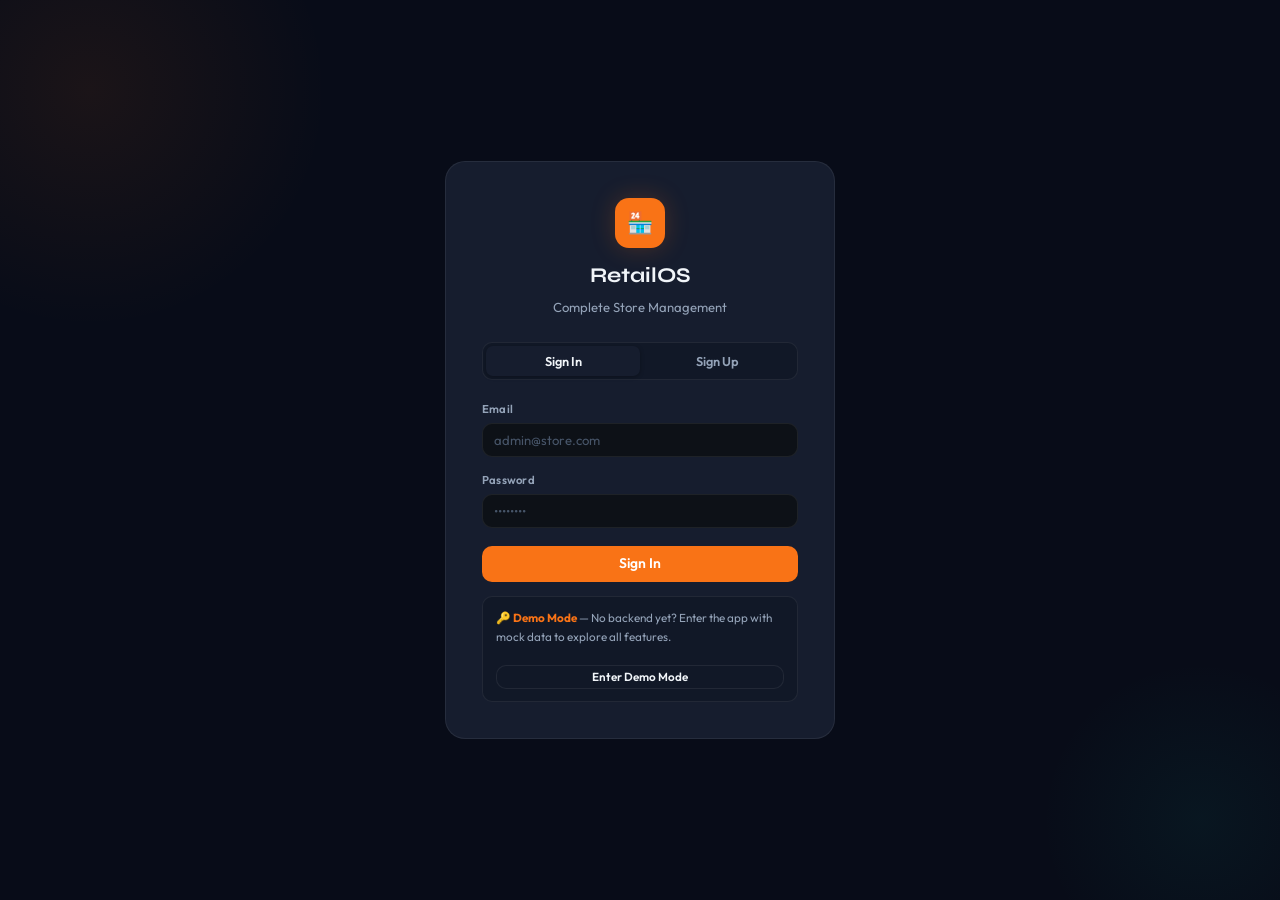
<file: frontend/index.html>
<!DOCTYPE html>
<html lang="en">
<head>
<meta charset="UTF-8"><meta name="viewport" content="width=device-width,initial-scale=1">
<title>RetailOS — Login</title>
<link rel="stylesheet" href="style.css">
</head>
<body>
<div class="auth-page">
  <div class="auth-card">
    <div style="text-align:center;margin-bottom:24px">
      <div class="a-logo-icon">🏪</div>
      <h1 class="a-title" style="margin-top:11px">RetailOS</h1>
      <p class="a-sub">Complete Store Management</p>
    </div>
    <div class="tab-btns">
      <button class="tab-btn active" onclick="switchTab('login')">Sign In</button>
      <button class="tab-btn" onclick="switchTab('signup')">Sign Up</button>
    </div>
    <!-- LOGIN -->
    <div id="login-panel" class="tab-panel active">
      <form onsubmit="handleLogin(event)">
        <div class="fg"><label class="fl">Email</label><input type="email" id="l-email" class="fc" placeholder="admin@store.com" required></div>
        <div class="fg"><label class="fl">Password</label><input type="password" id="l-pass" class="fc" placeholder="••••••••" required></div>
        <button type="submit" id="l-btn" class="btn btn-primary btn-lg" style="width:100%;justify-content:center;margin-top:4px">
          <span id="l-spin" class="spin hidden"></span> Sign In
        </button>
      </form>
      <div style="background:var(--bg-secondary);border:1px solid var(--b1);border-radius:var(--rm);padding:12px 13px;margin-top:14px;font-size:.78rem;color:var(--t2)">
        <strong style="color:var(--accent)">🔑 Demo Mode</strong> — No backend yet? Enter the app with mock data to explore all features.
        <br><br><button class="btn btn-secondary btn-sm" onclick="demoLogin()" style="width:100%;justify-content:center">Enter Demo Mode</button>
      </div>
    </div>
    <!-- SIGNUP -->
    <div id="signup-panel" class="tab-panel">
      <form onsubmit="handleSignup(event)">
        <div class="fg"><label class="fl">Full Name</label><input type="text" id="s-name" class="fc" placeholder="Rahul Sharma" required></div>
        <div class="fg"><label class="fl">Email</label><input type="email" id="s-email" class="fc" placeholder="you@store.com" required></div>
        <div class="fg"><label class="fl">Password</label><input type="password" id="s-pass" class="fc" placeholder="Min 8 characters" minlength="8" required></div>
        <div class="fg"><label class="fl">Store Name</label><input type="text" id="s-store" class="fc" placeholder="My Retail Store" required></div>
        <button type="submit" id="s-btn" class="btn btn-primary btn-lg" style="width:100%;justify-content:center;margin-top:4px">
          <span id="s-spin" class="spin hidden"></span> Create Account
        </button>
      </form>
    </div>
  </div>
</div>
<div id="toast-ct"></div>
<script src="app.js"></script>
<script>
function switchTab(t) {
  document.querySelectorAll('.tab-btn').forEach((b,i)=>b.classList.toggle('active',(i===0&&t==='login')||(i===1&&t==='signup')));
  document.getElementById('login-panel').classList.toggle('active',t==='login');
  document.getElementById('signup-panel').classList.toggle('active',t==='signup');
}
async function handleLogin(e) {
  e.preventDefault();
  const btn=document.getElementById('l-btn'), sp=document.getElementById('l-spin');
  btn.disabled=true; sp.classList.remove('hidden');
  try {
    const res = await fetch(`${CONFIG.SUPABASE_URL}/auth/v1/token?grant_type=password`,{
      method:'POST', headers:{'Content-Type':'application/json','apikey':CONFIG.SUPABASE_ANON_KEY},
      body:JSON.stringify({email:document.getElementById('l-email').value, password:document.getElementById('l-pass').value})
    });
    const data = await res.json();
    if (!res.ok) throw new Error(data.error_description||'Login failed');
    Auth.setUser(data.user, data.access_token);
    Toast.success('Welcome back!','Redirecting…');
    setTimeout(()=>window.location.href='dashboard.html',700);
  } catch(err){ Toast.error('Login Failed', err.message); }
  finally{ btn.disabled=false; sp.classList.add('hidden'); }
}
async function handleSignup(e) {
  e.preventDefault();
  const sp=document.getElementById('s-spin'); sp.classList.remove('hidden');
  try {
    const res = await fetch(`${CONFIG.SUPABASE_URL}/auth/v1/signup`,{
      method:'POST', headers:{'Content-Type':'application/json','apikey':CONFIG.SUPABASE_ANON_KEY},
      body:JSON.stringify({email:document.getElementById('s-email').value, password:document.getElementById('s-pass').value,
        data:{full_name:document.getElementById('s-name').value}})
    });
    const data = await res.json();
    if (!res.ok) throw new Error(data.error_description||'Signup failed');
    Toast.success('Account Created!','Check your email to verify.');
    setTimeout(()=>switchTab('login'),1500);
  } catch(err){ Toast.error('Signup Failed', err.message); }
  finally{ document.getElementById('s-spin').classList.add('hidden'); }
}
function demoLogin() {
  Auth.setUser({email:'demo@retailos.com',id:'demo',role:'admin'},'demo-token');
  Toast.info('Demo Mode','Loading sample store data…');
  setTimeout(()=>window.location.href='dashboard.html',600);
}
document.addEventListener('DOMContentLoaded',()=>{ if(Auth.getUser()) window.location.href='dashboard.html'; });
</script>
</body></html>
</file>
<file: frontend/style.css>
@import url('https://fonts.googleapis.com/css2?family=Syne:wght@400;500;600;700;800&family=Outfit:wght@300;400;500;600;700&display=swap');

:root {
  --bg-root:#080C18;--bg-primary:#0D1117;--bg-secondary:#111827;
  --bg-card:#161D2E;--bg-card-h:#1A2338;--bg-input:#0D1117;--bg-modal:#0F1623;
  --accent:#F97316;--accent-d:#EA6100;--accent-g:rgba(249,115,22,.18);
  --teal:#0FBBAA;--teal-g:rgba(15,187,170,.12);
  --purple:#8B5CF6;
  --success:#10B981;--success-g:rgba(16,185,129,.1);
  --warn:#FBBF24;--warn-g:rgba(251,191,36,.1);
  --danger:#EF4444;--danger-g:rgba(239,68,68,.1);
  --info:#38BDF8;--info-g:rgba(56,189,248,.1);
  --t1:#F1F5F9;--t2:#94A3B8;--t3:#475569;
  --b1:rgba(255,255,255,.07);--b2:rgba(255,255,255,.14);--b3:rgba(249,115,22,.35);
  --sw:256px;--sc:72px;
  --r:6px;--rm:10px;--rl:14px;--rxl:20px;
  --sh:0 4px 16px rgba(0,0,0,.4);--shl:0 8px 32px rgba(0,0,0,.5);
  --sha:0 0 24px rgba(249,115,22,.22);
  --tr:.2s ease;--trs:.35s cubic-bezier(.4,0,.2,1);
  --fh:'Syne',sans-serif;--fb:'Outfit',sans-serif;
}
*,*::before,*::after{box-sizing:border-box;margin:0;padding:0}
html{font-size:15px;scroll-behavior:smooth}
body{font-family:var(--fb);background:var(--bg-root);color:var(--t1);line-height:1.6;min-height:100vh;overflow-x:hidden;-webkit-font-smoothing:antialiased}
a{color:var(--accent);text-decoration:none}a:hover{color:var(--accent-d)}
::-webkit-scrollbar{width:5px;height:5px}::-webkit-scrollbar-track{background:var(--bg-primary)}::-webkit-scrollbar-thumb{background:var(--t3);border-radius:99px}

/* LAYOUT */
.app-wrap{display:flex;min-height:100vh}

/* SIDEBAR */
.sidebar{width:var(--sw);min-height:100vh;background:var(--bg-primary);border-right:1px solid var(--b1);display:flex;flex-direction:column;position:fixed;top:0;left:0;z-index:100;transition:width var(--trs);overflow:hidden}
.sidebar.collapsed{width:var(--sc)}
.sb-logo{padding:18px 14px;display:flex;align-items:center;gap:11px;border-bottom:1px solid var(--b1);min-height:64px}
.sb-logo-icon{width:36px;height:36px;background:var(--accent);border-radius:var(--rm);display:flex;align-items:center;justify-content:center;flex-shrink:0;font-size:16px;box-shadow:var(--sha)}
.sb-logo-text{font-family:var(--fh);font-size:.98rem;font-weight:700;white-space:nowrap;transition:opacity var(--tr),width var(--tr)}
.sidebar.collapsed .sb-logo-text{opacity:0;width:0;overflow:hidden}
.sb-nav{flex:1;padding:12px 8px;display:flex;flex-direction:column;gap:2px;overflow-y:auto;overflow-x:hidden}
.sb-section{font-size:.62rem;font-weight:600;letter-spacing:.1em;text-transform:uppercase;color:var(--t3);padding:10px 9px 4px;white-space:nowrap;transition:opacity var(--tr)}
.sidebar.collapsed .sb-section{opacity:0}
.nav-item{display:flex;align-items:center;gap:10px;padding:9px 10px;border-radius:var(--rm);color:var(--t2);font-weight:500;font-size:.875rem;cursor:pointer;transition:all var(--tr);white-space:nowrap;text-decoration:none;border:1px solid transparent}
.nav-item:hover{background:var(--bg-card);color:var(--t1)}
.nav-item.active{background:var(--accent-g);color:var(--accent);border-color:var(--b3)}
.nav-icon{font-size:.95rem;width:20px;text-align:center;flex-shrink:0}
.nav-lbl{transition:opacity var(--tr)}
.sidebar.collapsed .nav-lbl{opacity:0;width:0;overflow:hidden}
.nav-badge{margin-left:auto;background:var(--danger);color:#fff;font-size:.6rem;font-weight:700;padding:1px 5px;border-radius:99px;flex-shrink:0}
.sidebar.collapsed .nav-badge{display:none}
.sb-foot{padding:11px 8px;border-top:1px solid var(--b1)}
.sb-toggle{width:100%;display:flex;align-items:center;gap:10px;padding:9px 10px;border-radius:var(--rm);color:var(--t3);font-size:.875rem;cursor:pointer;background:none;border:none;transition:all var(--tr);font-family:var(--fb)}
.sb-toggle:hover{color:var(--t1);background:var(--bg-card)}

/* MAIN */
.main{flex:1;margin-left:var(--sw);min-height:100vh;display:flex;flex-direction:column;transition:margin-left var(--trs)}
.main.expanded{margin-left:var(--sc)}

/* TOPBAR */
.topbar{height:64px;background:var(--bg-primary);border-bottom:1px solid var(--b1);display:flex;align-items:center;padding:0 22px;gap:13px;position:sticky;top:0;z-index:50}
.tb-title{font-family:var(--fh);font-size:1rem;font-weight:700}
.tb-search{flex:1;max-width:320px;position:relative}
.tb-search input{width:100%;background:var(--bg-secondary);border:1px solid var(--b1);border-radius:var(--rm);padding:7px 12px 7px 34px;color:var(--t1);font-family:var(--fb);font-size:.875rem;outline:none;transition:border-color var(--tr)}
.tb-search input:focus{border-color:var(--accent)}
.tb-search .si{position:absolute;left:10px;top:50%;transform:translateY(-50%);color:var(--t3);font-size:.78rem;pointer-events:none}
.tb-actions{display:flex;align-items:center;gap:9px;margin-left:auto}
.tb-btn{width:36px;height:36px;border-radius:var(--rm);background:var(--bg-secondary);border:1px solid var(--b1);color:var(--t2);display:flex;align-items:center;justify-content:center;cursor:pointer;font-size:.88rem;transition:all var(--tr);position:relative}
.tb-btn:hover{background:var(--bg-card);color:var(--t1)}
.n-dot{position:absolute;top:5px;right:5px;width:7px;height:7px;background:var(--danger);border-radius:50%;border:2px solid var(--bg-primary)}
.avatar{width:36px;height:36px;border-radius:var(--rm);background:linear-gradient(135deg,var(--accent),var(--purple));display:flex;align-items:center;justify-content:center;font-weight:700;font-size:.78rem;cursor:pointer;font-family:var(--fh)}
.burger{display:none;flex-direction:column;gap:4px;cursor:pointer;padding:6px}
.burger span{display:block;width:20px;height:2px;background:var(--t2);border-radius:2px;transition:all var(--tr)}

/* PAGE */
.page{flex:1;padding:24px}
.ph{display:flex;align-items:flex-start;justify-content:space-between;margin-bottom:20px;gap:12px}
.ph-left .page-title{font-family:var(--fh);font-size:1.5rem;font-weight:700;line-height:1.2}
.ph-left .page-sub{color:var(--t2);font-size:.875rem;margin-top:3px}

/* STATS GRID */
.stats-grid{display:grid;grid-template-columns:repeat(auto-fit,minmax(200px,1fr));gap:13px;margin-bottom:20px}
.stat{background:var(--bg-card);border:1px solid var(--b1);border-radius:var(--rl);padding:17px;display:flex;align-items:flex-start;gap:12px;transition:all var(--tr);position:relative;overflow:hidden;cursor:default}
.stat::after{content:'';position:absolute;top:0;left:0;right:0;height:2px;transition:opacity var(--tr)}
.stat.co::after{background:var(--accent);opacity:1}.stat.ct::after{background:var(--teal);opacity:1}
.stat.cp::after{background:var(--purple);opacity:1}.stat.cg::after{background:var(--success);opacity:1}
.stat.cr::after{background:var(--danger);opacity:1}
.stat:hover{border-color:var(--b2);transform:translateY(-2px);box-shadow:var(--sh)}
.s-icon{width:42px;height:42px;border-radius:var(--rm);display:flex;align-items:center;justify-content:center;font-size:1rem;flex-shrink:0}
.io{background:var(--accent-g);color:var(--accent)}.it{background:var(--teal-g);color:var(--teal)}
.ip{background:rgba(139,92,246,.14);color:var(--purple)}.ig{background:var(--success-g);color:var(--success)}
.ir{background:var(--danger-g);color:var(--danger)}
.s-label{font-size:.7rem;font-weight:600;color:var(--t3);text-transform:uppercase;letter-spacing:.06em}
.s-val{font-family:var(--fh);font-size:1.55rem;font-weight:700;line-height:1.1;margin:2px 0}
.s-sub{font-size:.73rem;color:var(--t3)}

/* CARD */
.card{background:var(--bg-card);border:1px solid var(--b1);border-radius:var(--rl);overflow:hidden}
.card-head{padding:15px 18px;border-bottom:1px solid var(--b1);display:flex;align-items:center;justify-content:space-between}
.card-title{font-family:var(--fh);font-size:.9rem;font-weight:600}
.card-body{padding:18px}

/* TABLE */
.tbl-wrap{overflow-x:auto}
table{width:100%;border-collapse:collapse;font-size:.875rem}
thead tr{border-bottom:1px solid var(--b1)}
thead th{padding:10px 14px;text-align:left;font-size:.68rem;font-weight:600;text-transform:uppercase;letter-spacing:.07em;color:var(--t3);white-space:nowrap}
tbody tr{border-bottom:1px solid rgba(255,255,255,.04);transition:background var(--tr)}
tbody tr:hover{background:rgba(255,255,255,.025)}
tbody td{padding:11px 14px;vertical-align:middle}
tbody tr:last-child{border-bottom:none}

/* BUTTONS */
.btn{display:inline-flex;align-items:center;gap:6px;padding:8px 16px;border-radius:var(--rm);font-family:var(--fb);font-size:.875rem;font-weight:600;cursor:pointer;border:none;transition:all var(--tr);white-space:nowrap;text-decoration:none;line-height:1}
.btn:disabled{opacity:.5;cursor:not-allowed}
.btn-primary{background:var(--accent);color:#fff}.btn-primary:hover:not(:disabled){background:var(--accent-d);box-shadow:var(--sha);transform:translateY(-1px)}
.btn-secondary{background:var(--bg-secondary);color:var(--t1);border:1px solid var(--b1)}.btn-secondary:hover:not(:disabled){background:var(--bg-card-h);border-color:var(--b2)}
.btn-danger{background:var(--danger-g);color:var(--danger);border:1px solid rgba(239,68,68,.3)}.btn-danger:hover:not(:disabled){background:var(--danger);color:#fff;border-color:transparent}
.btn-success{background:var(--success-g);color:var(--success);border:1px solid rgba(16,185,129,.3)}.btn-success:hover:not(:disabled){background:var(--success);color:#fff;border-color:transparent}
.btn-teal{background:var(--teal-g);color:var(--teal);border:1px solid rgba(15,187,170,.3)}.btn-teal:hover:not(:disabled){background:var(--teal);color:#fff;border-color:transparent}
.btn-icon{width:32px;height:32px;padding:0;border-radius:var(--r);display:inline-flex;align-items:center;justify-content:center;font-size:.8rem}
.btn-sm{padding:5px 11px;font-size:.78rem}.btn-lg{padding:11px 22px;font-size:.93rem}

/* FORMS */
.fg{margin-bottom:14px}
.fl{display:block;font-size:.76rem;font-weight:600;color:var(--t2);margin-bottom:5px;letter-spacing:.02em}
.fc{width:100%;background:var(--bg-input);border:1px solid var(--b1);border-radius:var(--rm);padding:8px 11px;color:var(--t1);font-family:var(--fb);font-size:.875rem;outline:none;transition:border-color var(--tr),box-shadow var(--tr);appearance:none}
.fc:focus{border-color:var(--accent);box-shadow:0 0 0 3px var(--accent-g)}
.fc::placeholder{color:var(--t3)}
select.fc{background-image:url("data:image/svg+xml,%3Csvg xmlns='http://www.w3.org/2000/svg' width='10' height='6'%3E%3Cpath d='M0 0l5 5 5-5' stroke='%2394A3B8' stroke-width='1.5' fill='none' stroke-linecap='round'/%3E%3C/svg%3E");background-repeat:no-repeat;background-position:right 10px center;padding-right:30px}
.fr{display:grid;grid-template-columns:1fr 1fr;gap:12px}.fr3{display:grid;grid-template-columns:1fr 1fr 1fr;gap:12px}
.fhint{font-size:.72rem;color:var(--t3);margin-top:3px}.ferr{font-size:.72rem;color:var(--danger);margin-top:3px}

/* MODALS */
.modal-ov{position:fixed;inset:0;background:rgba(0,0,0,.72);backdrop-filter:blur(4px);z-index:200;display:flex;align-items:center;justify-content:center;padding:18px;opacity:0;pointer-events:none;transition:opacity var(--tr)}
.modal-ov.active{opacity:1;pointer-events:all}
.modal{background:var(--bg-modal);border:1px solid var(--b1);border-radius:var(--rxl);width:100%;max-width:520px;max-height:92vh;overflow-y:auto;transform:translateY(18px) scale(.98);transition:transform var(--trs)}
.modal-ov.active .modal{transform:none}
.modal-lg{max-width:700px}.modal-xl{max-width:880px}
.modal-head{padding:18px 20px 15px;border-bottom:1px solid var(--b1);display:flex;align-items:center;justify-content:space-between}
.modal-title{font-family:var(--fh);font-size:.97rem;font-weight:700}
.mc{width:29px;height:29px;border-radius:var(--r);background:var(--bg-secondary);border:1px solid var(--b1);color:var(--t2);cursor:pointer;display:flex;align-items:center;justify-content:center;font-size:.82rem;transition:all var(--tr)}
.mc:hover{background:var(--danger-g);color:var(--danger);border-color:transparent}
.modal-body{padding:18px 20px}
.modal-foot{padding:13px 20px;border-top:1px solid var(--b1);display:flex;justify-content:flex-end;gap:8px}

/* BADGES */
.badge{display:inline-flex;align-items:center;padding:2px 8px;border-radius:99px;font-size:.68rem;font-weight:600}
.bs{background:var(--success-g);color:var(--success)}.bw{background:var(--warn-g);color:var(--warn)}
.bd{background:var(--danger-g);color:var(--danger)}.bi{background:var(--info-g);color:var(--info)}
.bm{background:rgba(255,255,255,.06);color:var(--t2)}.ba{background:var(--accent-g);color:var(--accent)}
.bt{background:var(--teal-g);color:var(--teal)}

/* GRID */
.g2{display:grid;grid-template-columns:1fr 1fr;gap:16px}
.g3{display:grid;grid-template-columns:1fr 1fr 1fr;gap:16px}
.g73{display:grid;grid-template-columns:7fr 3fr;gap:16px}
.g64{display:grid;grid-template-columns:6fr 4fr;gap:16px}

/* TOOLBAR */
.toolbar{display:flex;align-items:center;gap:9px;margin-bottom:13px;flex-wrap:wrap}
.tl{display:flex;gap:8px;align-items:center;flex:1;flex-wrap:wrap}
.tr2{display:flex;gap:8px;align-items:center}
.sw-wrap{position:relative;min-width:180px;flex:1;max-width:280px}
.sw-wrap input{padding-left:32px;width:100%}
.sw-wrap .si{position:absolute;left:10px;top:50%;transform:translateY(-50%);color:var(--t3);font-size:.78rem;pointer-events:none}

/* EMPTY */
.empty{text-align:center;padding:52px 20px;color:var(--t3)}
.empty-icon{font-size:2.6rem;margin-bottom:10px;opacity:.4}
.empty-title{font-size:.92rem;font-weight:600;color:var(--t2);margin-bottom:4px}
.empty-text{font-size:.82rem}

/* SPINNER */
.spin{width:17px;height:17px;border:2px solid var(--b1);border-top-color:var(--accent);border-radius:50%;animation:spinning .7s linear infinite;display:inline-block;vertical-align:middle}
@keyframes spinning{to{transform:rotate(360deg)}}

/* TOAST */
#toast-ct{position:fixed;bottom:20px;right:20px;z-index:999;display:flex;flex-direction:column;gap:8px;pointer-events:none}
.toast{background:var(--bg-card);border:1px solid var(--b1);border-radius:var(--rm);padding:12px 15px;display:flex;align-items:flex-start;gap:10px;min-width:260px;max-width:340px;box-shadow:var(--shl);pointer-events:all;animation:tIn .3s ease;font-size:.875rem}
.toast.removing{animation:tOut .3s ease forwards}
.t-icon{font-size:.95rem;flex-shrink:0;margin-top:1px}.t-body{flex:1}
.t-title{font-weight:600;margin-bottom:1px;font-size:.85rem}.t-msg{color:var(--t2);font-size:.76rem}
.ts{border-left:3px solid var(--success)}.te{border-left:3px solid var(--danger)}
.tw{border-left:3px solid var(--warn)}.ti{border-left:3px solid var(--info)}
@keyframes tIn{from{opacity:0;transform:translateX(14px)}to{opacity:1;transform:none}}
@keyframes tOut{from{opacity:1;transform:none}to{opacity:0;transform:translateX(14px)}}

/* ANIMATIONS */
.fade-in{animation:fi .35s ease}
@keyframes fi{from{opacity:0;transform:translateY(6px)}to{opacity:1;transform:none}}
.stagger>*{animation:fi .35s ease both}
.stagger>*:nth-child(1){animation-delay:.05s}.stagger>*:nth-child(2){animation-delay:.1s}
.stagger>*:nth-child(3){animation-delay:.15s}.stagger>*:nth-child(4){animation-delay:.2s}
.stagger>*:nth-child(5){animation-delay:.25s}.stagger>*:nth-child(6){animation-delay:.3s}

/* AUTH PAGE */
.auth-page{min-height:100vh;display:flex;align-items:center;justify-content:center;background:var(--bg-root);position:relative;overflow:hidden}
.auth-page::before{content:'';position:absolute;width:480px;height:480px;background:radial-gradient(circle,rgba(249,115,22,.08) 0%,transparent 70%);top:-150px;left:-150px;pointer-events:none}
.auth-page::after{content:'';position:absolute;width:320px;height:320px;background:radial-gradient(circle,rgba(15,187,170,.06) 0%,transparent 70%);bottom:-80px;right:-80px;pointer-events:none}
.auth-card{background:var(--bg-card);border:1px solid var(--b1);border-radius:var(--rxl);padding:36px;width:100%;max-width:390px;position:relative;z-index:1;animation:fi .5s ease}
.a-logo-icon{width:50px;height:50px;background:var(--accent);border-radius:var(--rl);display:inline-flex;align-items:center;justify-content:center;font-size:1.4rem;box-shadow:var(--sha)}
.a-title{font-family:var(--fh);font-size:1.4rem;font-weight:700;text-align:center;margin-bottom:4px}
.a-sub{text-align:center;color:var(--t2);font-size:.875rem}
.tab-btns{display:flex;background:var(--bg-secondary);border:1px solid var(--b1);border-radius:var(--rm);padding:3px;margin-bottom:20px}
.tab-btn{flex:1;padding:7px;border:none;background:none;color:var(--t2);font-family:var(--fb);font-size:.85rem;font-weight:600;cursor:pointer;border-radius:calc(var(--rm) - 3px);transition:all var(--tr)}
.tab-btn.active{background:var(--bg-card);color:var(--t1);box-shadow:0 1px 4px rgba(0,0,0,.3)}
.tab-panel{display:none}.tab-panel.active{display:block}

/* BILLING */
.billing-layout{display:grid;grid-template-columns:1fr 360px;gap:16px;min-height:calc(100vh - 92px)}
.cart-panel{background:var(--bg-card);border:1px solid var(--b1);border-radius:var(--rl);display:flex;flex-direction:column;position:sticky;top:84px;max-height:calc(100vh - 100px)}
.cart-head{padding:15px 17px;border-bottom:1px solid var(--b1);display:flex;align-items:center;justify-content:space-between}
.cart-items{flex:1;overflow-y:auto;padding:10px}
.cart-item{display:flex;align-items:center;gap:8px;padding:8px 10px;background:var(--bg-secondary);border-radius:var(--rm);margin-bottom:6px;font-size:.85rem;border:1px solid var(--b1)}
.ci-name{flex:1;font-weight:500;line-height:1.3}
.qty-btn{width:23px;height:23px;border-radius:var(--r);background:var(--bg-card);border:1px solid var(--b1);color:var(--t1);cursor:pointer;display:flex;align-items:center;justify-content:center;font-weight:700;font-size:.8rem;transition:all var(--tr)}
.qty-btn:hover{background:var(--accent);border-color:transparent;color:#fff}
.ci-qty{min-width:20px;text-align:center;font-weight:700;font-size:.85rem}
.ci-price{font-weight:700;color:var(--accent);white-space:nowrap;font-size:.85rem}
.ci-del{background:none;border:none;color:var(--t3);cursor:pointer;padding:2px;border-radius:3px;display:flex;font-size:.78rem;transition:color var(--tr)}
.ci-del:hover{color:var(--danger)}
.cart-foot{padding:13px 17px;border-top:1px solid var(--b1)}
.ctr-row{display:flex;justify-content:space-between;font-size:.85rem;padding:2px 0;color:var(--t2)}
.ctr-row .ca{font-weight:600;color:var(--t1)}.ctr-row.grand{font-size:.97rem;font-weight:700;color:var(--t1);padding-top:8px;margin-top:7px;border-top:1px solid var(--b1)}
.ctr-row.grand .ca{color:var(--accent);font-size:1.05rem}

/* CHATBOT */
.chat-layout{display:grid;grid-template-columns:1fr 270px;gap:16px;height:calc(100vh - 112px)}
.chat-win{background:var(--bg-card);border:1px solid var(--b1);border-radius:var(--rl);display:flex;flex-direction:column;overflow:hidden}
.chat-hd{padding:14px 17px;border-bottom:1px solid var(--b1);display:flex;align-items:center;gap:11px}
.bot-av{width:36px;height:36px;border-radius:var(--rm);background:linear-gradient(135deg,var(--accent),var(--purple));display:flex;align-items:center;justify-content:center;font-size:.95rem;flex-shrink:0}
.bot-name{font-weight:700;font-size:.87rem;font-family:var(--fh)}
.bot-status{font-size:.7rem;color:var(--success);display:flex;align-items:center;gap:4px}
.bot-status::before{content:'';width:6px;height:6px;background:var(--success);border-radius:50%}
.chat-msgs{flex:1;overflow-y:auto;padding:16px;display:flex;flex-direction:column;gap:13px}
.chat-msg{display:flex;gap:9px;animation:fi .3s ease}
.chat-msg.user-m{flex-direction:row-reverse}
.msg-av{width:32px;height:32px;border-radius:var(--rm);flex-shrink:0;display:flex;align-items:center;justify-content:center;font-size:.75rem;font-weight:700}
.msg-av.b-av{background:linear-gradient(135deg,var(--accent),var(--purple))}
.msg-av.u-av{background:var(--bg-secondary);border:1px solid var(--b1);color:var(--t2)}
.chat-bubble{max-width:76%;background:var(--bg-secondary);border:1px solid var(--b1);border-radius:var(--rl) var(--rl) var(--rl) 3px;padding:10px 13px;font-size:.845rem;line-height:1.65;white-space:pre-wrap}
.chat-msg.user-m .chat-bubble{background:var(--accent-g);border-color:var(--b3);border-radius:var(--rl) var(--rl) 3px var(--rl)}
.chat-time{font-size:.66rem;color:var(--t3);margin-top:3px;padding:0 3px}
.chat-msg.user-m .chat-time{text-align:right}
.chat-inp-row{padding:13px 17px;border-top:1px solid var(--b1);display:flex;gap:8px}
.chat-inp{flex:1;background:var(--bg-input);border:1px solid var(--b1);border-radius:var(--rm);padding:9px 12px;color:var(--t1);font-family:var(--fb);font-size:.875rem;outline:none;transition:border-color var(--tr)}
.chat-inp:focus{border-color:var(--accent)}
.sg-panel{background:var(--bg-card);border:1px solid var(--b1);border-radius:var(--rl);overflow:hidden;display:flex;flex-direction:column}
.sg-head{padding:13px 14px;border-bottom:1px solid var(--b1);font-family:var(--fh);font-size:.82rem;font-weight:600;color:var(--t2)}
.sg-body{flex:1;overflow-y:auto}
.sg-chip{display:block;padding:9px 14px;font-size:.78rem;color:var(--t2);border-bottom:1px solid var(--b1);cursor:pointer;transition:all var(--tr)}
.sg-chip:hover{background:var(--bg-secondary);color:var(--accent);padding-left:18px}
.sg-chip:last-child{border-bottom:none}

/* MISC UTILS */
.ta{color:var(--accent)}.tt{color:var(--teal)}.tm{color:var(--t3)}.ts2{color:var(--success)}.td{color:var(--danger)}.tw2{color:var(--warn)}
.f6{font-weight:600}.f7{font-weight:700}.fh{font-family:var(--fh)}
.mt4{margin-top:4px}.mt8{margin-top:8px}.mt12{margin-top:12px}.mt16{margin-top:16px}.mt20{margin-top:20px}
.mb12{margin-bottom:12px}.mb16{margin-bottom:16px}.mb20{margin-bottom:20px}
.flex{display:flex}.ic{align-items:center}.g8{gap:8px}.g12{gap:12px}.g16{gap:16px}
.f1{flex:1}.wf{width:100%}.hidden{display:none!important}.tc{text-align:center}.tr3{text-align:right}

/* RESPONSIVE */
@media(max-width:1080px){.g73,.g64,.billing-layout,.chat-layout{grid-template-columns:1fr}}
@media(max-width:860px){.g2,.g3,.fr,.fr3{grid-template-columns:1fr}}
@media(max-width:768px){
  .sidebar{transform:translateX(-100%);transition:transform var(--trs),width var(--trs)}
  .sidebar.mob-open{transform:translateX(0);width:var(--sw)}
  .main{margin-left:0!important}.page{padding:13px}
  .stats-grid{grid-template-columns:repeat(2,1fr)}.topbar{padding:0 13px}
  .tb-search{display:none}.ph{flex-direction:column}.burger{display:flex}
  .sidebar-overlay{display:block!important}
}
@media(max-width:480px){.stats-grid{grid-template-columns:1fr}.auth-card{padding:24px 16px}}
.sidebar-overlay{display:none;position:fixed;inset:0;background:rgba(0,0,0,.5);z-index:99}
@media print{.sidebar,.topbar,.toolbar,.btn,.modal-ov{display:none!important}.main{margin-left:0!important}body{background:#fff;color:#000}}
</file>
